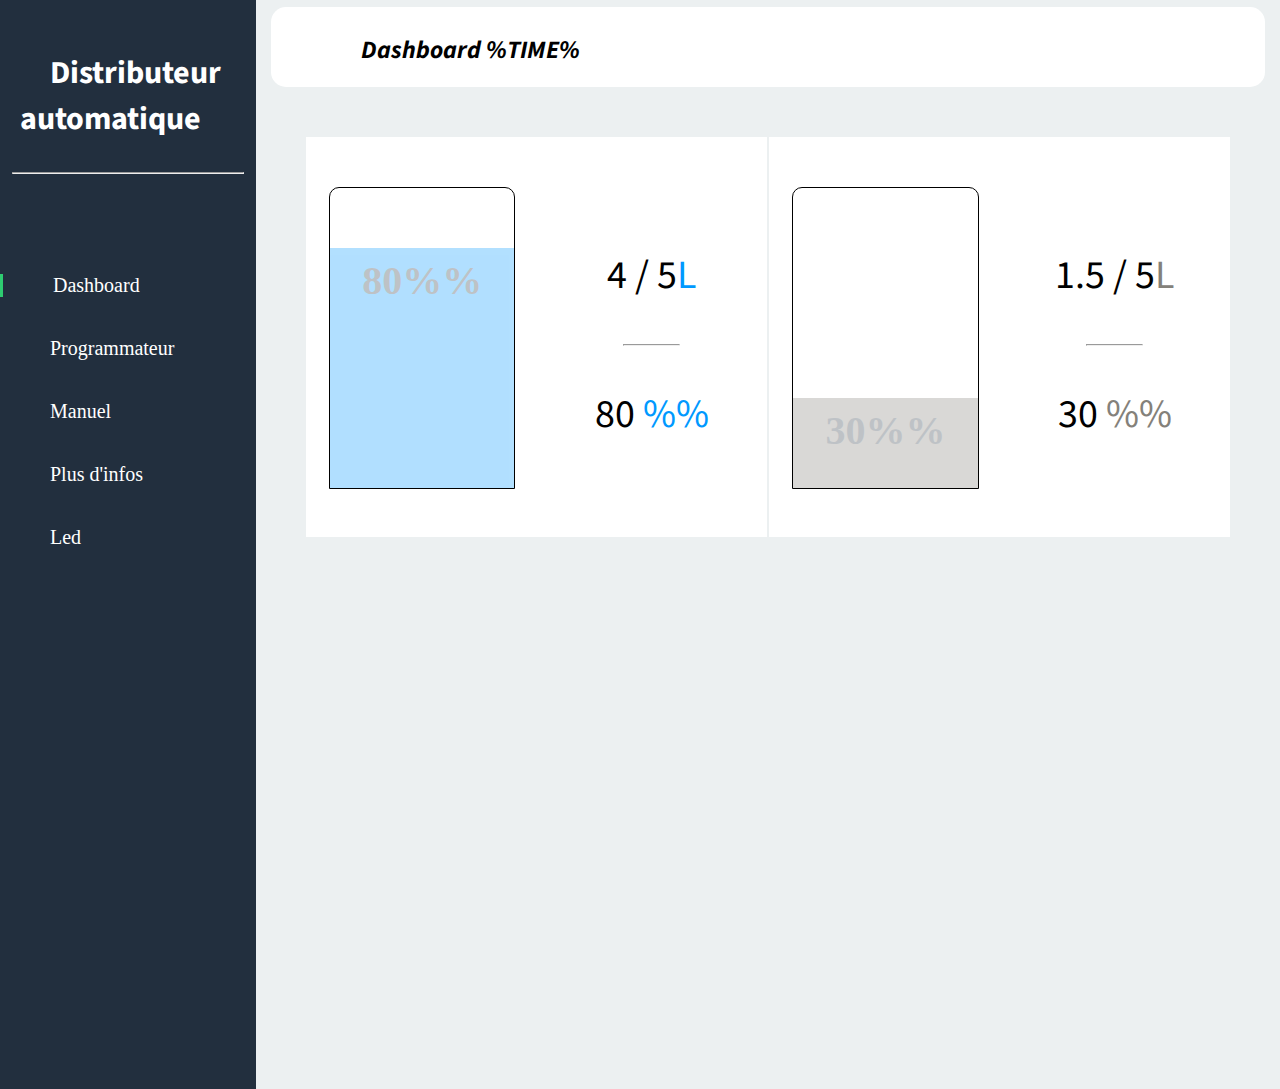
<file: data/index.html>
<!DOCTYPE html>
<html>
	<head>
		<title>Distributeur automatique</title>
		<meta charset="UTF-8">
    	<meta name="viewport" content="width=device-width, initial-scale=1">
		<link rel="stylesheet" href="https://use.fontawesome.com/releases/v5.7.2/css/all.css" integrity="sha384-fnmOCqbTlWIlj8LyTjo7mOUStjsKC4pOpQbqyi7RrhN7udi9RwhKkMHpvLbHG9Sr" crossorigin="anonymous">
	    <link rel="stylesheet" type="text/css" href="style.css">
	    <link href="https://fonts.googleapis.com/css?family=Source+Sans+Pro&display=swap" rel="stylesheet">
	    <script src="https://code.jquery.com/jquery-1.11.0.min.js"></script>
	    <link rel='shortcut icon' type='image/x-icon' href='claw.ico' />
	</head>
	<body>
		<section id="menu">
			<div class="title">
				<i class="fas fa-paw"></i> 
				<h1>Distributeur automatique</h1>
			</div><hr>
			<div class="nav">
				<ul>
					<li id="active"><a href="/"><i class="fas fa-chart-pie"></i> Dashboard</a></li>
					<li><a href="prog.html"><i class="fas fa-cogs"></i> Programmateur</a></li>
					<li><a href="manuel.html"><i class="fas fa-sliders-h"></i> Manuel</a></li>
					<li><a href="infos.html"><i class="fas fa-info-circle"></i> Plus d'infos</a></li>
					<li><a href="led.html"><i class="far fa-lightbulb"></i> Led</a></li>
				</ul>
			</div>
		</section>
		<section id="content">
			<div class="nav-bar">
				<ul>
					<li><a href="#"><i class="fas fa-plus"></i></a></li>
					<li><a href="#"><i class="fas fa-search"></i></a></li>
				</ul>
				<a class="icon">
					<i class="fa fa-bars"></i>
				</a>
				<p id="test">Dashboard %TIME%</p>
			</div>
			<div id="hamburger-sidebar" class="sidebar">
				<div id="hamburger-sidebar-header"></div>
				<div id="hamburger-sidebar-body"></div>
			</div>
			<div id="hamburger-overlay" class="overlay"></div>
			<div class="reservs">
				<div class="reservoir_eau reservoir_croq">
					<div class="level1">
						<div class="niv">
							<h1>80%%</h1>
						</div>
					</div>
				</div>
				<div class="state">
					<div class="infos">
						<p><i class="fas fa-water"></i> 4 / 5<span>L </span></p>
						<hr class="hr">
						<p>80 <span>%%</span></p>
					</div>
				</div>
			</div>
			<div class="reservs reservs_">
				<div class="reservoir_croq">
					<div class="level1 level2">
						<div class="niv">
							<h1>30%%</h1>
						</div>
					</div>
				</div>
				<div class="state">
					<div class="infos infos2">
						<p><i class="fas fa-utensils"></i> 1.5 / 5<span>L </span></p>
						<hr class="hr">
						<p>30 <span>%%</span></p>
					</div>
				</div>
			</div>
		</section>
	</body>
	<script type="text/javascript" src="script.js"></script>
</html>
</file>
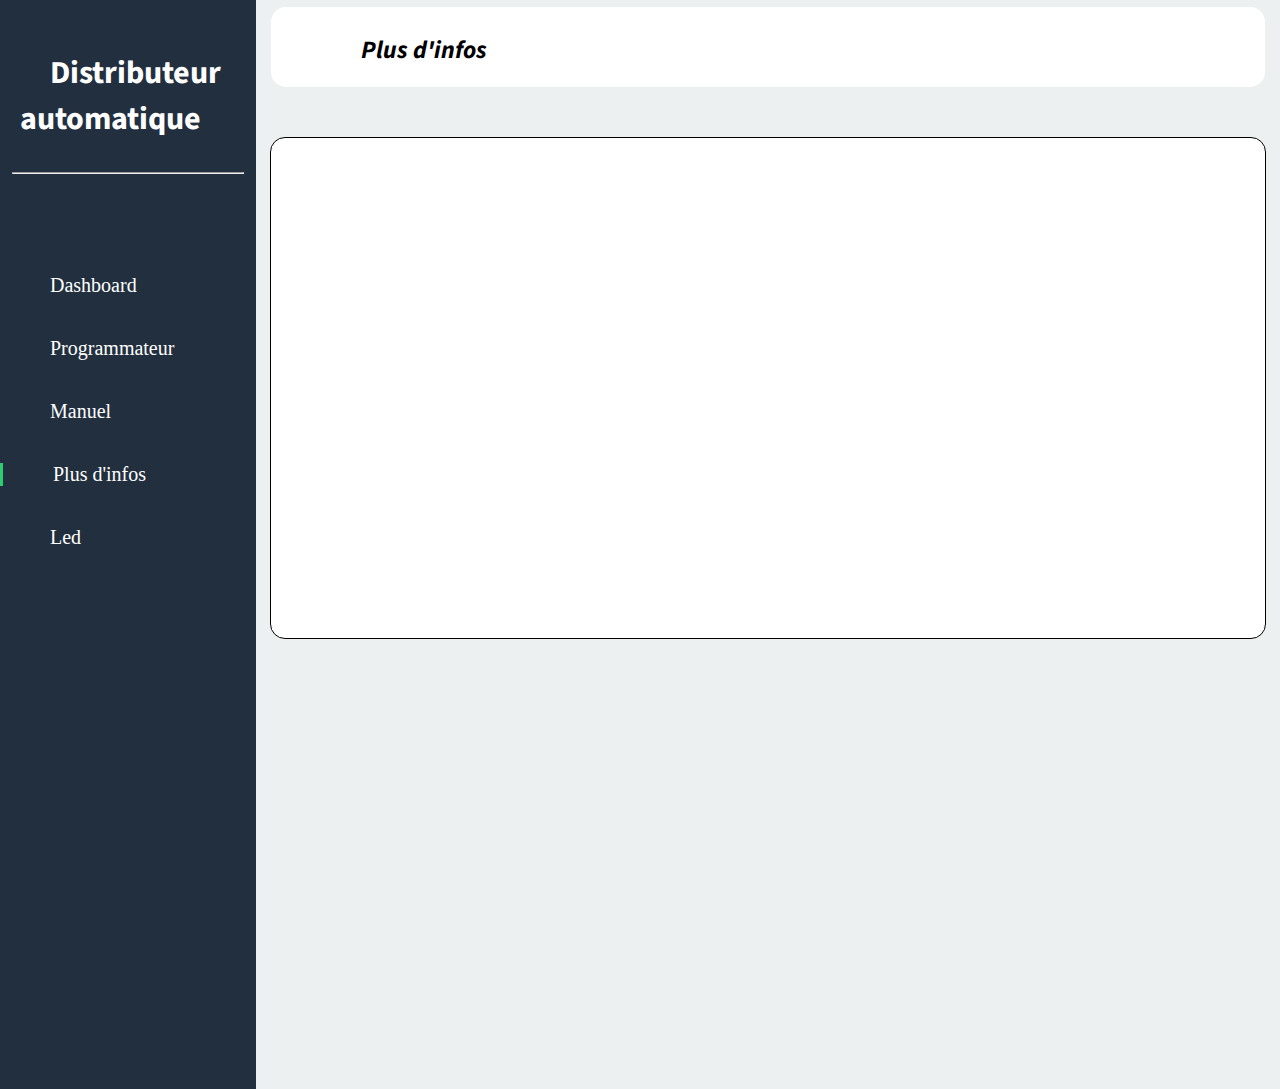
<file: data/infos.html>
<html>
	<head>
		<title>Distributeur automatique</title>
		<meta charset="UTF-8">
    	<meta name="viewport" content="width=device-width, initial-scale=1">
		<link rel="stylesheet" href="https://use.fontawesome.com/releases/v5.7.2/css/all.css" integrity="sha384-fnmOCqbTlWIlj8LyTjo7mOUStjsKC4pOpQbqyi7RrhN7udi9RwhKkMHpvLbHG9Sr" crossorigin="anonymous">
	    <link rel="stylesheet" type="text/css" href="style.css">
	    <link href="https://fonts.googleapis.com/css?family=Source+Sans+Pro&display=swap" rel="stylesheet">
	    <script src="https://code.jquery.com/jquery-1.11.0.min.js"></script>
	    <link rel='shortcut icon' type='image/x-icon' href='claw.ico' />
	</head>
	<body>

		<section id="menu">

			<div class="title">
				<i class="fas fa-paw"></i> 
				<h1>Distributeur automatique</h1>
			</div>

			<hr width="90%">

			<div class="nav">

				<ul>
					<li><a href="/"><i class="fas fa-chart-pie"></i> Dashboard</a></li>
					<li><a href="prog.html"><i class="fas fa-cogs"></i> Programmateur</a></li>
					<li><a href="manuel.html"><i class="fas fa-sliders-h"></i> Manuel</a></li>
					<li id="active"><a href="infos.html"><i class="fas fa-info-circle"></i> Plus d'infos</a></li>
					<li><a href="led.html"><i class="far fa-lightbulb"></i> Led</a></li>
				</ul>


			</div>

		</section>

		<section id="content">
			
			<div class="nav-bar">
				
				<ul>
					<li><a href="#"><i class="fas fa-plus"></i></a></li>
					<li><a href="#"><i class="fas fa-search"></i></a></li>
				</ul>


				<a class="icon">
					<i class="fa fa-bars"></i>
				</a>
				<p>Plus d'infos</p>

			</div>

			<div id="hamburger-sidebar" class="sidebar">
				<div id="hamburger-sidebar-header"></div>
				<div id="hamburger-sidebar-body"></div>
			</div>
			<div id="hamburger-overlay" class="overlay"></div>

			<div class="reservoir">


			</div>

		</section>

	</body>
	<script type="text/javascript" src="script.js"></script>
</html>
</file>
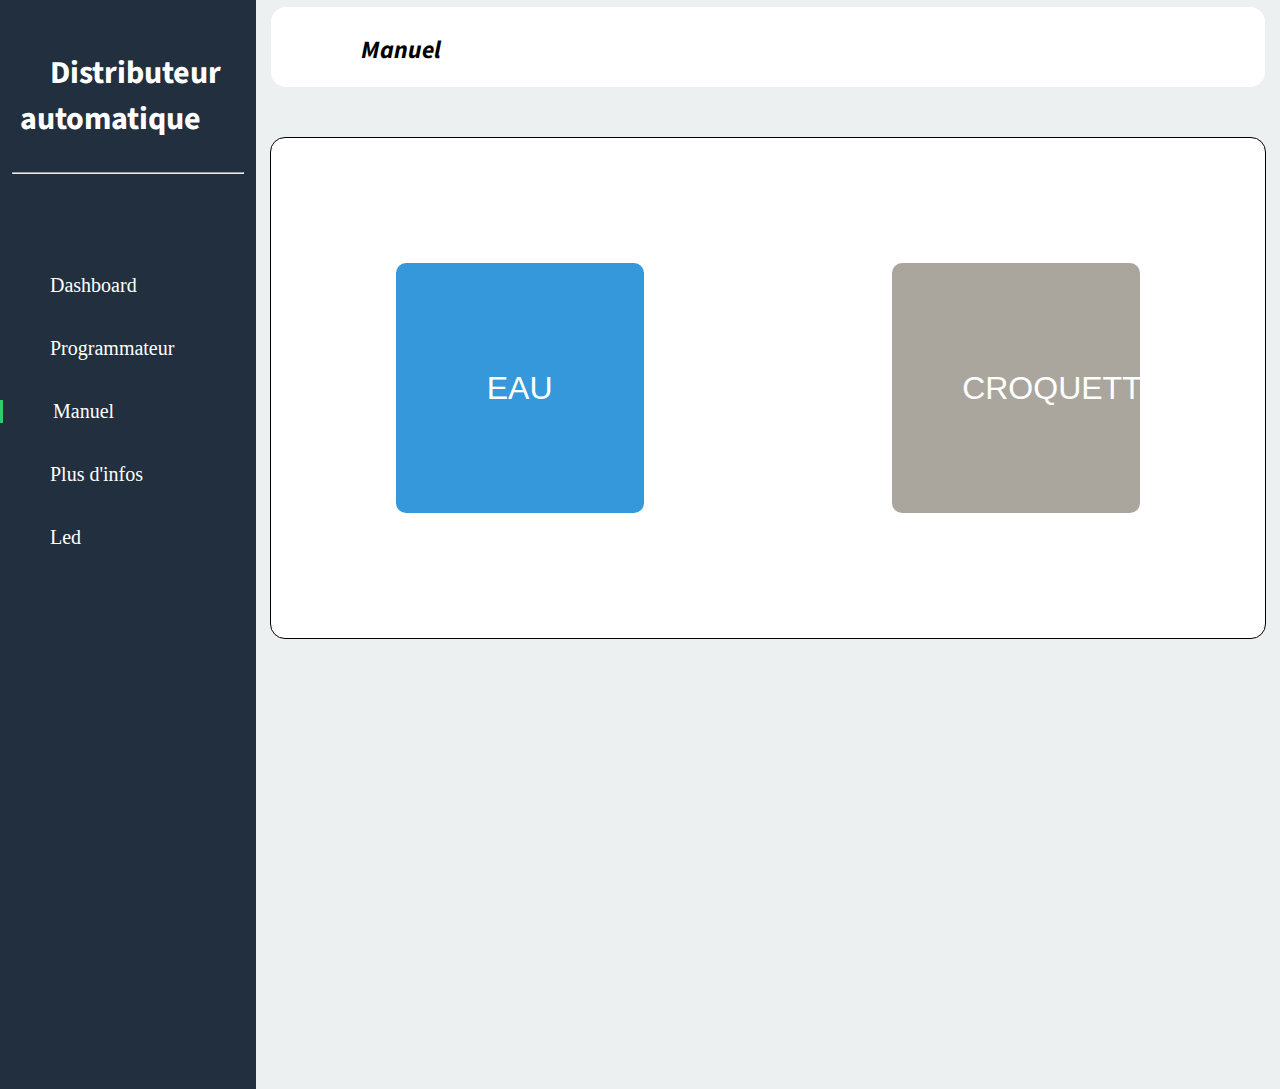
<file: data/manuel.html>
<html>
	<head>
		<title>Distributeur automatique</title>
		<meta charset="UTF-8">
    	<meta name="viewport" content="width=device-width, initial-scale=1">
		<link rel="stylesheet" href="https://use.fontawesome.com/releases/v5.7.2/css/all.css" integrity="sha384-fnmOCqbTlWIlj8LyTjo7mOUStjsKC4pOpQbqyi7RrhN7udi9RwhKkMHpvLbHG9Sr" crossorigin="anonymous">
	    <link rel="stylesheet" type="text/css" href="style.css">
	    <link href="https://fonts.googleapis.com/css?family=Source+Sans+Pro&display=swap" rel="stylesheet">
	    <script src="https://code.jquery.com/jquery-1.11.0.min.js"></script>
	    <link rel='shortcut icon' type='image/x-icon' href='claw.ico' />
	</head>
	<body>

		<section id="menu">

			<div class="title">
				<i class="fas fa-paw"></i> 
				<h1>Distributeur automatique</h1>
			</div>

			<hr>

			<div class="nav">

				<ul>
					<li><a href="/"><i class="fas fa-chart-pie"></i> Dashboard</a></li>
					<li><a href="prog.html"><i class="fas fa-cogs"></i> Programmateur</a></li>
					<li id="active"><a href="manuel.html"><i class="fas fa-sliders-h"></i> Manuel</a></li>
					<li><a href="infos.html"><i class="fas fa-info-circle"></i> Plus d'infos</a></li>
					<li><a href="led.html"><i class="far fa-lightbulb"></i> Led</a></li>
				</ul>


			</div>

		</section>

		<section id="content">
			
			<div class="nav-bar">
				
				<ul>
					<li><a href="#"><i class="fas fa-plus"></i></a></li>
					<li><a href="#"><i class="fas fa-search"></i></a></li>
				</ul>


				<a class="icon">
					<i class="fa fa-bars"></i>
				</a>
				<p>Manuel</p>

			</div>

			<div id="hamburger-sidebar" class="sidebar">
				<div id="hamburger-sidebar-header"></div>
				<div id="hamburger-sidebar-body"></div>
			</div>
			<div id="hamburger-overlay" class="overlay"></div>

			<div class="reservoir">
				<div class="place_1 pos">
					<a href="/eau">
						<button class="btn_eau btn1">EAU</button>
					</a>
				</div>

				<div class="place_1 place_2 pos">
					<a href="/croq">
						<button class="btn_eau btn_croq btn1">CROQUETTES</button>
					</a>
						
				</div>
				

			</div>

		</section>

	</body>
	<script type="text/javascript" src="script.js"></script>
</html>
</file>
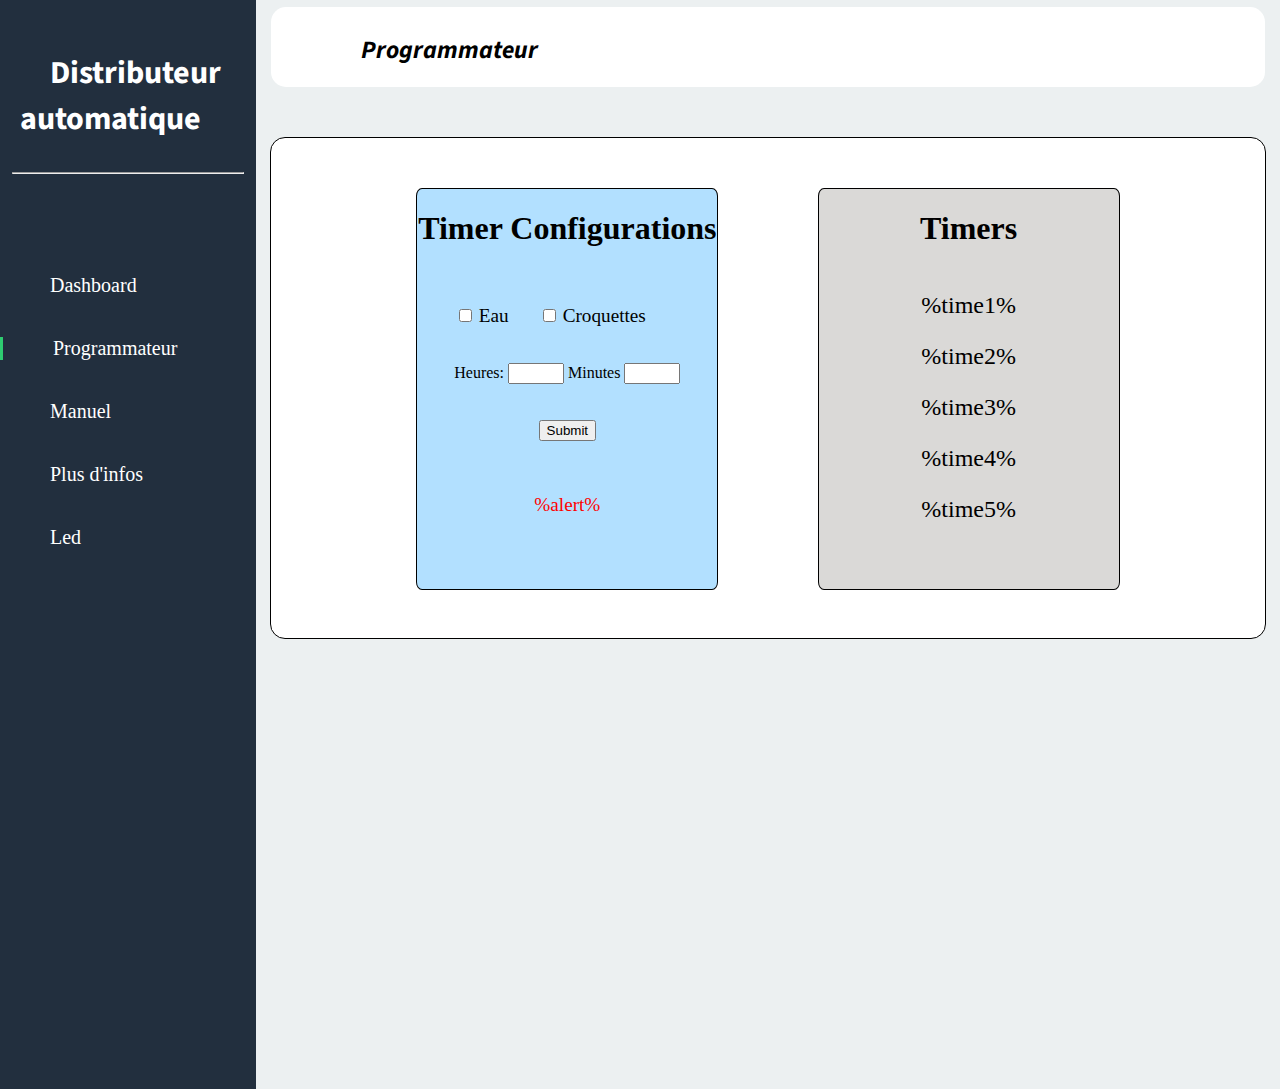
<file: data/prog.html>
<html>
	<head>
		<title>Distributeur automatique</title>
		<meta charset="UTF-8">
    	<meta name="viewport" content="width=device-width, initial-scale=1">
		<link rel="stylesheet" href="https://use.fontawesome.com/releases/v5.7.2/css/all.css" integrity="sha384-fnmOCqbTlWIlj8LyTjo7mOUStjsKC4pOpQbqyi7RrhN7udi9RwhKkMHpvLbHG9Sr" crossorigin="anonymous">
	    <link rel="stylesheet" type="text/css" href="style.css">
	    <link href="https://fonts.googleapis.com/css?family=Source+Sans+Pro&display=swap" rel="stylesheet">
	    <script src="https://code.jquery.com/jquery-1.11.0.min.js"></script>
	    <link rel='shortcut icon' type='image/x-icon' href='claw.ico' />
	</head>
	<body>

		<section id="menu">

			<div class="title">
				<i class="fas fa-paw"></i> 
				<h1>Distributeur automatique</h1>
			</div>

			<hr>

			<div class="nav">

				<ul>
					<li><a href="/"><i class="fas fa-chart-pie"></i> Dashboard</a></li>
					<li id="active"><a href="prog.html"><i class="fas fa-cogs"></i> Programmateur</a></li>
					<li><a href="manuel.html"><i class="fas fa-sliders-h"></i> Manuel</a></li>
					<li><a href="infos.html"><i class="fas fa-info-circle"></i> Plus d'infos</a></li>
					<li><a href="led.html"><i class="far fa-lightbulb"></i> Led</a></li>
				</ul>


			</div>

		</section>

		<section id="content">
			
			<div class="nav-bar">
				
				<ul>
					<li><a href="#"><i class="fas fa-plus"></i></a></li>
					<li><a href="#"><i class="fas fa-search"></i></a></li>
				</ul>


				<a class="icon">
					<i class="fa fa-bars"></i>
				</a>
				<p>Programmateur</p>

			</div>

			<div id="hamburger-sidebar" class="sidebar">
				<div id="hamburger-sidebar-header"></div>
				<div id="hamburger-sidebar-body"></div>
			</div>
			<div id="hamburger-overlay" class="overlay"></div>

			<div class="reservoir">
				<div class="place_1">

					<div class="reservoir_1 timeProgColor1">
						<h1 style="text-align: center;">Timer Configurations</h1>
						<form>
							<div class="check">
								<br /><br />
								<input type="checkbox" name="eau" value="true" />
								<label for="eau">Eau</label>
								<input type="checkbox" name="croq" value="true" />
								<label for="croq">Croquettes</label>

								<br /><br /><br />
							</div>

							<div class="timeChoice">
								<span class="subtitle">Heures:</span>
								<input type="number" name="h" min="0" max="23" step="1" />
								<span class="subtitle">Minutes</span>
								<input type="number" name="m" min="0" max="59" step="1" />
								</br><br /><br />
								<input class="submit" type="submit">
							</div>
						</form>
						<br />
						<p id="alert">%alert%</p>

						<!-- <div class="level">

						</div> -->
					</div>

					

				</div>

				<div class="place_1 place_2">

					<div class="reservoir_1 reservoir_2 timeProgColor2">
						<h1 class="timeProgTitle">Timers</h1>
						<div class="timeProg">
							<p id="time1">%time1% <a>&#10060;</a></p>
							<p id="time2">%time2% <a>&#10060;</a></p>
							<p id="time3">%time3% <a>&#10060;</a></p>
							<p id="time4">%time4% <a>&#10060;</a></p>
							<p id="time5">%time5% <a>&#10060;</a></p>
						</div>

						<!-- <div class="level level2">

						</div> -->
					</div>	

					

				</div>

			</div>
			

					
		</section>

	</body>
	<script type="text/javascript" src="script.js"></script>
	<script type="text/javascript">

		window.onload = (event) => {
			var time1 = document.getElementById("time1");
			var time2 = document.getElementById('time2');
			var time3 = document.getElementById('time3');
			var time4 = document.getElementById('time4');
			var time5 = document.getElementById('time5');

			if (time1.textContent.includes("h")) {
				time1.children[0].setAttribute("style", "display: inline");
			}
			if (time2.textContent.includes("h")) {
				time2.children[0].setAttribute("style", "display: inline");
			}
			if (time3.textContent.includes("h")) {
				time3.children[0].setAttribute("style", "display: inline");
			}
			if (time4.textContent.includes("h")) {
				time4.children[0].setAttribute("style", "display: inline");
			}
			if (time5.textContent.includes("h")) {
				time5.children[0].setAttribute("style", "display: inline");
			}
		};
		
	</script>
</html>
</file>
<file: data/style.css>
html,body {
	margin: 0;
	padding: 0;
	height: 110%;
	box-sizing: border-box;
}

hr {
	width: 90%;
}

.hr {
	width: 30%;
}

a {
	text-decoration: none;
	cursor: pointer;
}

#menu {
	height: 100%;
	width: 20%;
	background: #222f3e;
	float: left;
}

#content {
	height: 100%;
	width: 80%;
	background: #ecf0f1;
	float: right;
	position: relative;
}

.title {
	margin-top: 50px;
	padding-left: 20px;
}

.title h1 {
	font-family: 'Source Sans Pro', sans-serif;
	color: #fff;
	 
	display: inline;
}

hr {
	margin-top: 30px;
}

.nav {
	height: auto;
	margin-top: 100px;

}

.nav ul {
	list-style: none;
	padding-left: 0;

}

.nav ul li {
	margin-bottom: 40px;
	transition: 0.3s ease-in-out;
}

.nav ul li:hover {
	padding-left: 20px;
}

.nav ul li a{
	text-decoration: none;
	color: #fff;
	font-size: 20px;
	padding-left: 20px;
}

#active {
	border-left: 3px solid #2ecc71;
	transition: 0.3s ease-in-out;
}

#active:hover {
	border-width: 10px;
	padding-left: 7px;
}

.nav ul li a i, .title i {
	padding-right: 30px;
	font-size: 20px;
	color: #fff;
}

.title i {
	font-size: 30px;
}

.nav-bar {
	width: 97%;
	height: 80px;
	background: #fff;
	margin: 0 auto;
	border-radius: 15px;
	margin-top: 7px;
}

.nav-bar ul {
	list-style: none;
	padding-right: 25px;
	float: right;
	padding-top: 12px;
	padding-left: 0; 
}

.nav-bar ul li {
	margin-bottom: 40px;
	display: inline;
}

.nav-bar ul li a{
	text-decoration: none;
	color: black;
	font-size: 25px;
	padding-left: 25px;
	float: left;
}

.nav-bar ul li a i {
	color: black;
}

.nav-bar p {
	float: left;
	font-family: 'Source Sans Pro', sans-serif;
	font-style: italic;
	font-weight: bold;
	font-size: 25px;
	margin-left: 20px;
}

.reservs {
	width: 45%;
	height: 400px;
	background: #fff;
	margin: 50px 50px;
	float: left;
	position: absolute;
	display: block;
}

.reservs_ {
	float: right;
	position: relative;

}

.reservoir_croq {
	height: 300px;
	width: 40%;
	position: absolute;
	left: 5%;
	top: 50px;
	border: 1px solid black;
	border-radius: 10px 10px 0 0;
}

.reservoir_eau {
	left: 5%;
}

.level1 {
	width: 100%;
	background: #0099ff;
	bottom: 0;
	position: absolute;
	opacity: 0.3;
	height: 80%;
}

.niv {
	height: 100%;
	width: 100%;
	position: absolute;
}

.level1 h1 {
	text-align: center;
	font-size: 250%;
	font-weight: bold;
	margin: 0;
	margin-top: 5%;
	color: #2C3A47;
}

.level2 {
	height: 30%;
}

.level2 h1 {
}

.infos {
	position: relative;
	margin: auto 0;
	height: auto;
	text-align: center;
	top: 20px;
	font-size: 250%;
	font-family: 'Source Sans Pro', sans-serif;
}

.infos hr {
	background: #0099ff;
}

.infos span {
	color: #0099ff;
}

.infos2 hr {
	background: #84817a;
}

.infos2 span {
	color: #84817a;
}


.state {
	height: 300px;
	width: 40%;
	top: 50px;
	right: 5%;
	position: absolute;  
}

.reservoir {
	margin: 0 auto;
	width: 97%;
	height: 500px;
	border: 1px solid black;
	margin-top: 50px;
	background: #fff;
	border-radius: 15px;
}

.on p {
	margin: 0 auto;
	height: 50%;
	width: 50%;
}

.off p {
	height: 50%;
	width: 50%;
	margin: 0 auto;
}

.btn1 {
	display: inline-block;
	background-color: #008CBA;
	border: none;
	border-radius: 4px;
	color: white;
	padding: 36px 70px;
	text-decoration: none;
	font-size: 30px;
	margin: 30px 35%;
	cursor: pointer;
	font-size: 50px;
}

.btn2 {
	background-color: #f44336;
	margin: 20px 35%;
}

.on p a {
	text-decoration: none;
	color: #fff;
}

.nav-bar a.icon {
  display: block;
  height: 80px;
  width: 20px;
  float: left;
  margin: 0 25px;
  color: black;
}

a.icon i {
	color: black;
	margin: 25px 0;
	font-size: 32px;
}

/* Add a grey background color on mouse-over */
.nav-bar a:hover {
}

/* Style the active link (or home/logo) */
.active {
  background-color: #4CAF50;
  color: white;
}

.place_1 {
	width: 50%;
	height: 500px;
	float: left;
	position: relative;
}

.reservoir_1 {
	height: 400px;
	width: 300px;
	position: absolute;
	right: 10%;
	top: 50px;
	border: 1px solid black;
	border-radius: 2%;
}

.reservoir_2 {
	left: 10%;
}

.level {
	width: 100%;
	background: #3E70B2;
	bottom: 0;
	position: absolute;
	height: 80%;
}

.level2 {
	background: #84817a;
	height: 30%;
}

#hamburger-sidebar {
	display: none;
	position: fixed;
	width: 84%;
	z-index: 20;
	height: 100%;
	top: 0;
	left: 0;
	transition: transform .2s ease-out;
	background: #222f3e;
}

.sidebar {
	transform: translateX(-100%);	
}

#hamburger-sidebar-body {
	padding: 16px 8px;
	
}

#hamburger-sidebar-body li:before {
	content: ' ';
	vertical-align: middle;
	width: 24px;
	height: 24px;
	margin-right: 16px;
	margin-bottom: 4px;
}

#hamburger-overlay {
	position: fixed;
	z-index: 10;
	top: 0;
	left: 0;
	width: 100%;
	height: 100%;
	background-color: rgba(0, 0, 0, .4);
}

.overlay {
	display: none;
}

.place_1 a {
	text-align: center;
}

.pos {
	overflow: hidden;
	position: relative;
}

.btn_eau {
	position: absolute;
	top: 0;
    bottom: 0;
    left: 0;
    right: 0;
	width: 50%;
	height: 50%;
	cursor: pointer;
	margin: auto;
	background: #3498db;
	border-radius: 10px;
	font-size: 200%;
}

.btn_croq {
	background: #aaa69d;

}

@media screen and (max-width: 910px){
	#menu{
		display: none;
	}
	#content {
		width: 100%;
	}
	#hamburger-sidebar, .hamburger-activated {
		display: block;
	}
	.hamburger-activated {
		transform: translateX(0);
	}
}

@media screen and (max-width: 1150px){
	.titre h1 {
		font-size: 20px;
	}
	.nav ul li a {
		font-size: 20px;

	}
	.nav ul {
		 
	}
	.title i {
		margin-right: 50px;
		padding-left: 30%;
		padding-bottom: 20px;
		font-size: 30px;
	}
	.btn1 {
		margin: 20px auto;
	}
	.reservoir_1 p {
		margin: 0 20%;
	}
	.reservoir_2 p {
		margin: 0 20%;
	}
}

@media screen and (max-width: 800px){

	.place_2 {
		float: none;
		margin: 0 auto;
	}
	.place_1 {
		margin: 0 15%;
		float: none;
	}
	.reservoir {
		max-height: 150%;
		height: auto;
		margin-bottom: 50px;
		min-height: 500px;
	}
	.reservoir_1 {
		margin: 0 auto;
		right: 0;
		left: 0;
	}
	.reservs {
		height: 250px;
	}
	.reservoir_croq {
		height: 200px;
		top: 25px;
	}
	.state {
		top: 0;
	}
	.infos {
		top: 0;
	}
	.level1 h1 {
		margin-top: 2%;
		font-size: 200%;
	}

}

@media screen and (max-width: 1260px) {
	.reservs {
		float: none;
		margin: 50px auto;
		width: 97%;
		position: relative;
	}

	.reservs_ {
		float: none;
		margin: 50px auto;
		width: 97%;
		position: relative;
	}
}

.timeProg {
	text-align: center;
	font-size: 150%;
}

.timeProg a {
	display: none;
	font-size: 70%;
}

.timeProgTitle {
	text-align: center;
	font-size: 200%;
	margin-bottom: 15%;
}

.timeProgColor1 {
	background: rgba(0, 153, 255, 0.3);
	
}

.timeProgColor2 {
	background: rgba(132, 129, 122, 0.3);

}

.check {
	text-align: center;
}

.check label {
	margin: 0px 10% 0px 3px;
	font-size: 120%;
}
.check input {
	margin: 0px 0px 0px 0px;
}

form {
	
}

.subtitle {

	margin: 0;
}

.timeChoice {
	text-align: center;
}

.submit {
	display: block;
	margin: 0 auto;
}

#alert {
	text-align: center;
	color: red;
	font-size: 120%;
}
</file>
